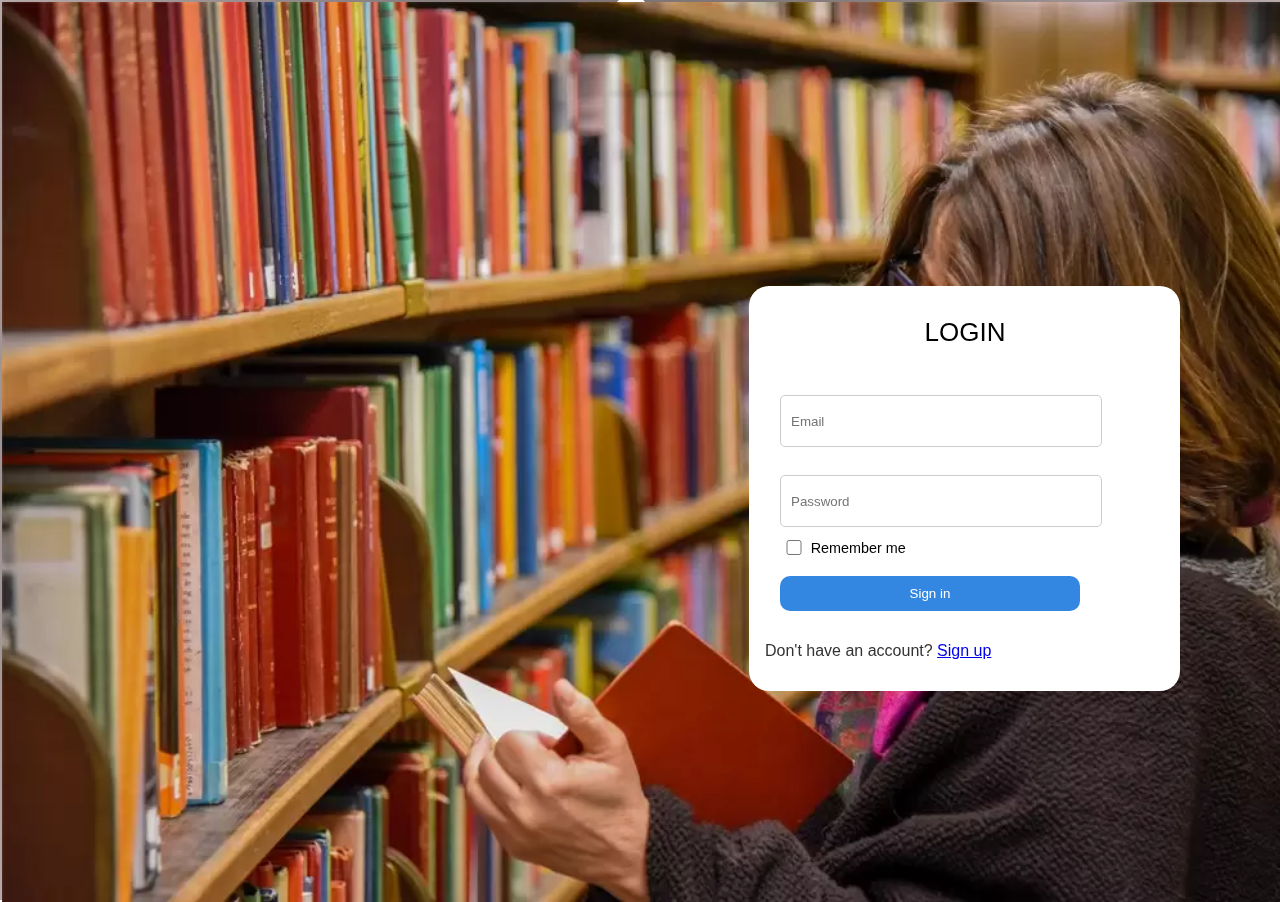
<file: Library/index.html>
<!DOCTYPE html>
<html lang="en">

<head>
    <meta charset="UTF-8">
    <meta name="viewport" content="width=device-width, initial-scale=1.0">
    <title>Library Sign In</title>
    <link rel="stylesheet" href="style.css">
</head>

<body>
    
    <div class="cube-wrapper">
        <div class="cube-folding">
            <span class="leaf1"></span>
            <span class="leaf2"></span>
            <span class="leaf3"></span>
            <span class="leaf4"></span>
        </div>
        <span class="loading" data-name="Loading">Loading</span>
    </div>

    <div class="bg"></div>
    <img src="images/img-1.webp" alt="image" class="left-image">
    <main class="form-signin">
        <h1 class="h3"><b>LOGIN</b></h1>
        <form action="bookstore.html" method="GET">

            <div class="form-floating">
                <input type="email" class="form-control" id="floatingInput" placeholder="Email" required>
            </div>
            <br>
            <div class="form-floating">
                <input type="password" class="form-control" id="floatingPassword" placeholder="Password" required>
            </div>
            <div class="form-check form-switch">
                <input class="form-check-input" type="checkbox" value="1" name="remember_me" id="rememberMeSwitch">
                <label class="form-check-label" for="rememberMeSwitch"> Remember me</label>
            </div> <br>
            <button class="submit-btn" type="submit">Sign in <a href="bookstore.html"></a></button>
        </form>
        <p>Don't have an account? <a href="signup.html" id="signup-link">Sign up</a></p>
    </main>

    <script src="script.js"></script>
</body>

</html>
</file>
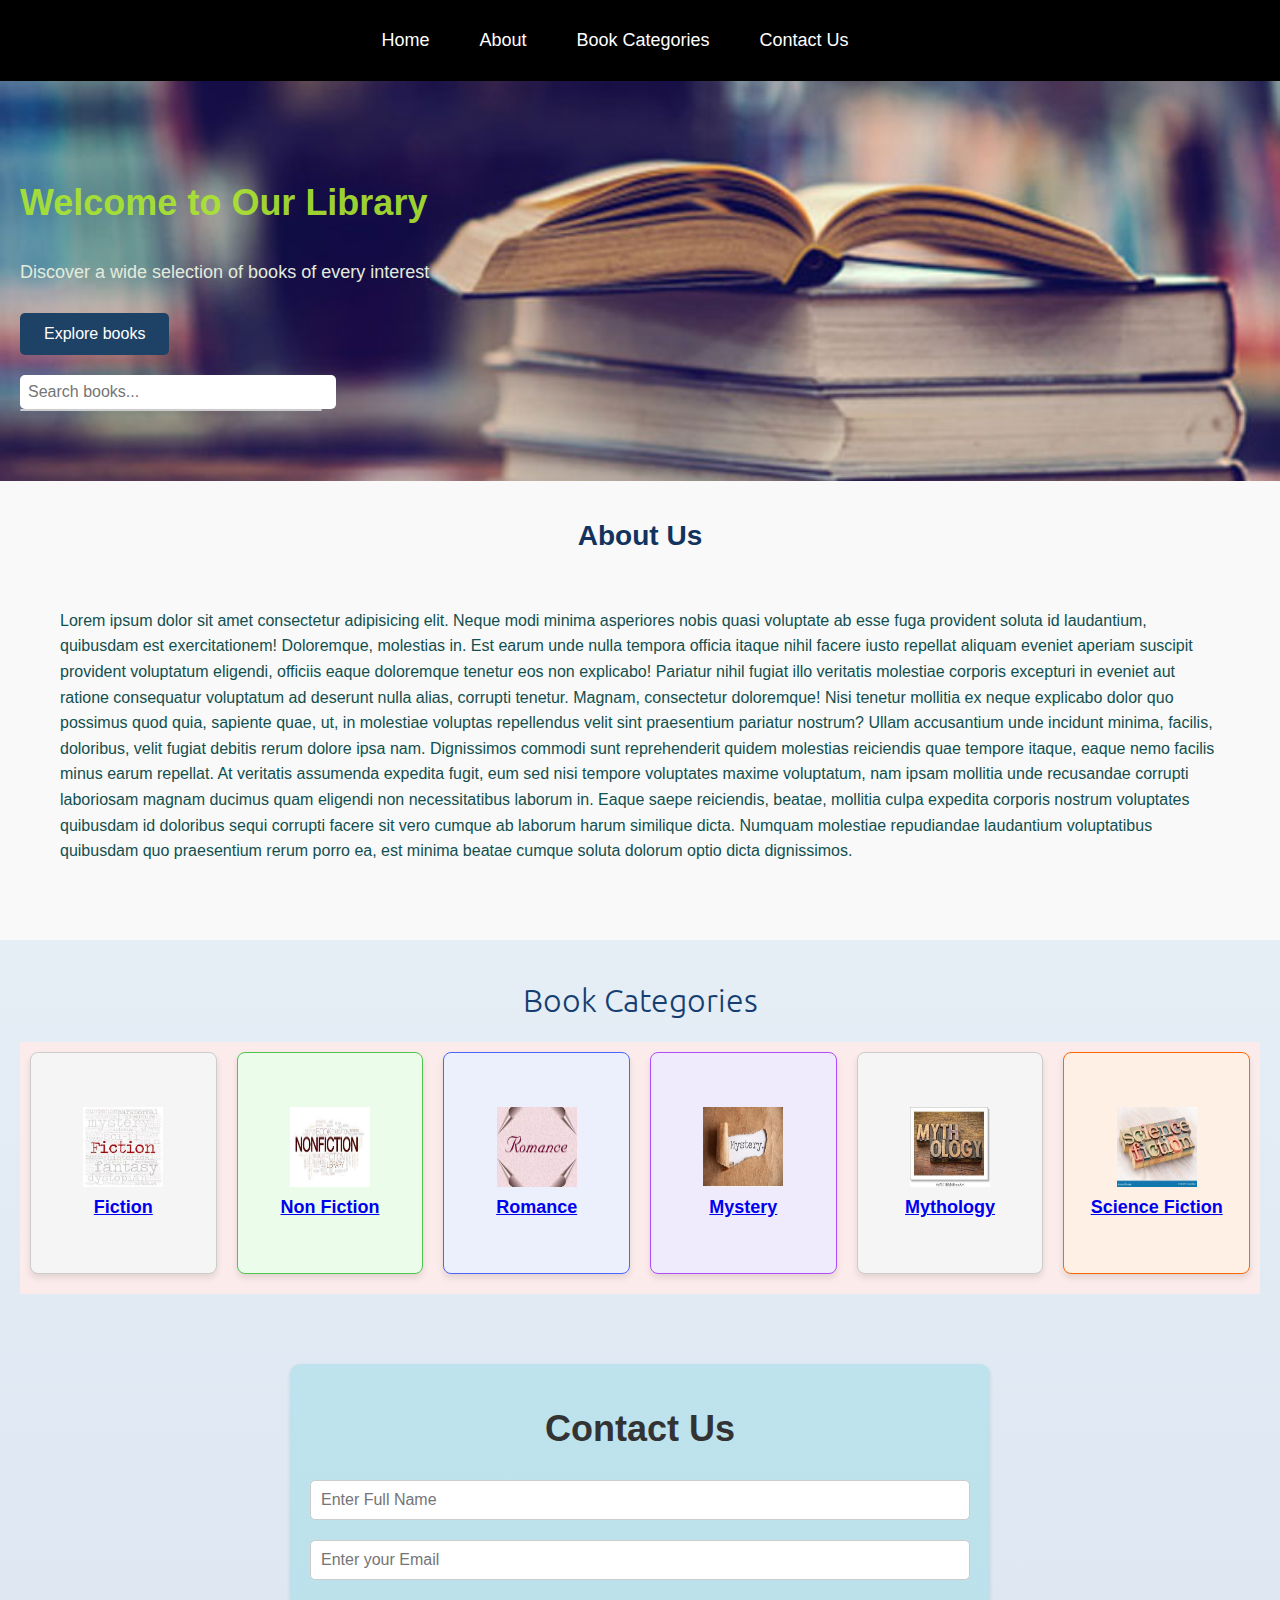
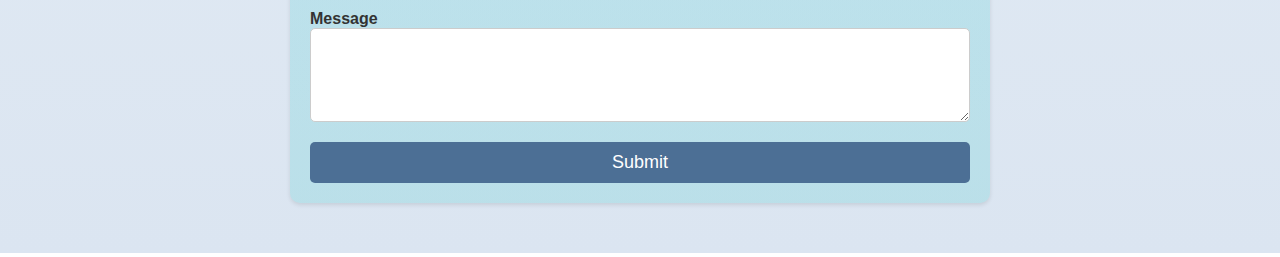
<file: Library/bookstore.html>
<!DOCTYPE html>
<html lang="en">
<head>
    <meta charset="UTF-8">
    <meta name="viewport" content="width=device-width, initial-scale=1.0">
    <title>Book Store</title>
    <link rel="stylesheet" href="bsstyle.css">
</head>
<body>
    <nav class="navbar">
        <ul>
            <li> <a href="#home">Home</a></li>
            <li> <a href="#about">About</a></li>
            <li> <a href="#book-list">Book Categories</a></li>
            <li> <a href="#contact-us">Contact Us</a></li>
        </ul>

    </nav>

    <!-- Home -->
    <div class="homepage" id="home">
        
        <h2>Welcome to Our Library</h2>
        <p>Discover a wide selection of books of every interest</p>
        <a href="#book-list" class="btn">Explore books</a>

        <div class="search-container">
            <input type="text" id="search-input" placeholder="Search books...">
            <ul id="suggestions-list"></ul>
        </div>
    </div>

    <!-- About -->
    <div class="about" id="about">
        <h1>About Us</h1>
        <p>Lorem ipsum dolor sit amet consectetur adipisicing elit. Neque modi minima asperiores nobis quasi voluptate ab esse fuga provident soluta id laudantium, quibusdam est exercitationem! Doloremque, molestias in. Est earum unde nulla tempora officia itaque nihil facere iusto repellat aliquam eveniet aperiam suscipit provident voluptatum eligendi, officiis eaque doloremque tenetur eos non explicabo! Pariatur nihil fugiat illo veritatis molestiae corporis excepturi in eveniet aut ratione consequatur voluptatum ad deserunt nulla alias, corrupti tenetur. Magnam, consectetur doloremque! Nisi tenetur mollitia ex neque explicabo dolor quo possimus quod quia, sapiente quae, ut, in molestiae voluptas repellendus velit sint praesentium pariatur nostrum? Ullam accusantium unde incidunt minima, facilis, doloribus, velit fugiat debitis rerum dolore ipsa nam. Dignissimos commodi sunt reprehenderit quidem molestias reiciendis quae tempore itaque, eaque nemo facilis minus earum repellat. At veritatis assumenda expedita fugit, eum sed nisi tempore voluptates maxime voluptatum, nam ipsam mollitia unde recusandae corrupti laboriosam magnam ducimus quam eligendi non necessitatibus laborum in. 
            Eaque saepe reiciendis, beatae, mollitia culpa expedita corporis nostrum voluptates quibusdam id doloribus sequi corrupti facere sit vero cumque ab laborum harum 
            similique dicta. Numquam molestiae repudiandae laudantium voluptatibus quibusdam quo praesentium rerum porro ea, est minima beatae cumque soluta dolorum optio dicta dignissimos.</p>
    </div>

    <!-- Book List -->
    <main id="book-list">
        <h1>Book Categories</h1>
    <div class="categories" id="fiction">
        <div class="category-box">
            <img src="images/fiction.jpeg" alt="Fiction icon">
            <h2><a href="bcindex.html">Fiction</a></h2>
        </div>
        <div class="category-box" id="non-fiction">
            <img src="images/non fiction.jpeg" alt="Non-fiction Icon">
            <h2><a href="bcindex.html">Non Fiction</a></h2>
        </div>
        <div class="category-box" id="romance">
            <img src="images/romance.jpeg" alt="Romance Icon">
            <h2><a href="bcindex.html">Romance</a></h2>
        </div>
        <div class="category-box" id="mystery">
            <img src="images/mystery.jpg" alt="Mystery Icon">
            <h2><a href="bcindex.html">Mystery</a></h2>
        </div>
        <div class="category-box" id="mythology">
            <img src="images/mythology.jpeg" alt="Mythology Icon">
            <h2><a href="bcindex.html">Mythology</a></h2>
        </div>
        <div class="category-box" id="science-fiction">
            <img src="images/science-fiction.jpeg" alt="Scienece-fiction Icon">
            <h2><a href="bcindex.html">Science Fiction</a></h2>
        </div>
    </div>
    </main>
    

    <!-- Contact Us -->
    <div class="contact-container" id="contact-us">
        <h1>Contact Us</h1>
        <form id="contact-form">
            
            <input type="text" id="name" name="name" placeholder="Enter Full Name" required>
    
            
            <input type="email" id="email" name="email" placeholder="Enter your Email" required>
    
            <label for="message">Message</label>
            <textarea id="message" name="message" rows="4" required></textarea>
    
            <button type="submit">Submit</button>
        </form>
    </div>
    <script src="bscontact.js"></script>
</body>
</html>
</file>
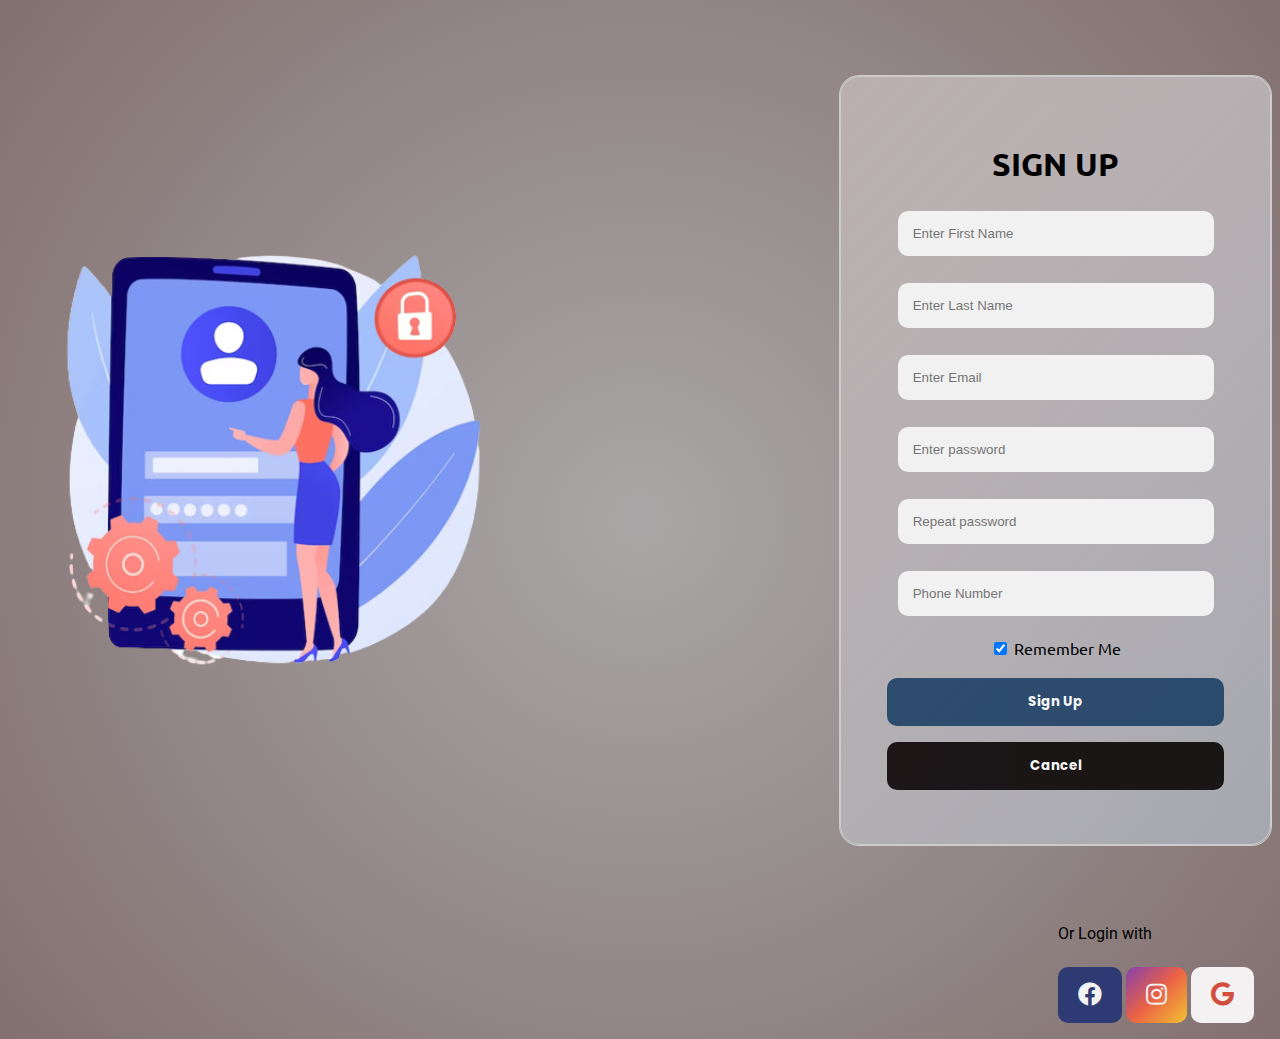
<file: Library/signup.html>
<!DOCTYPE html>
<html lang="en">

<head>
    <meta charset="UTF-8">
    <meta name="viewport" content="width=device-width, initial-scale=1.0">
    <title>Sign Up</title>
    <link rel="stylesheet" href="styles.css">
    <link rel="stylesheet" href="https://cdnjs.cloudflare.com/ajax/libs/font-awesome/5.15.3/css/all.min.css">
    <link href="https://fonts.googleapis.com/css2?family=Roboto:wght@300;400;500&display=swap" rel="stylesheet">

<body>
    
    <div class="center-content">
        <img src="images/img-2.png" alt="" class="left-img">
        <div class="form-container">
            <form action="bookstore.html" method="GET" class="formsu">

                <div class="container">
                    <h1>SIGN UP</h1>
                    <input type="text" placeholder="Enter First Name" name="fname" required>
                    <input type="text" placeholder="Enter Last Name" name="lname" required> <br>
                    <input type="text" placeholder="Enter Email" name="email" required> <br>
                    <input type="password" placeholder="Enter password" name="pwd" required> <br>
                    <input type="password" placeholder="Repeat password" name="pwd-repeat" required> <br>
                    <input type="tel" placeholder="Phone Number" name="phno" required> <br>
                    <input type="checkbox" checked="checked" name="Remember" class="chrem"> Remember Me

                    <div class="clearfix">
                        <button type="submit" class="signupbtn"><b>Sign Up</b><a href="bookstore.html"></a></button>
                        <button type="button" class="cancelbtn"><b>Cancel</b></button>
                    </div>
                    
                </div>
            </form>
        </div>
        
    </div>

    <div class="social-login">
        <p>Or Login with</p>
        <button class="loginor" id="facebook" onclick="openFacebook()"><i class="fab fa-facebook"></i></button>
        <button class="loginor" id="insta" onclick="openInstagram()"><i class="fab fa-instagram"></i></button>
        <button class="loginor" id="gmail" onclick="openGoogle()"><i class="fab fa-google"></i></button>

    </div>

    <script src="siscript.js"></script>
</body>

</html>
</file>
<file: Library/style.css>
@import url('https://fonts.googleapis.com/css2?family=Poppins:wght@300&family=Ubuntu&display=swap');
@import url('https://fonts.googleapis.com/css2?family=Poppins:wght@300&family=Ubuntu&display=swap');

body {
    min-height: 100vh;
    margin: 0;
    background: white;
    font-family: Arial, sans-serif;
    display: flex;
    flex-direction: column;
    align-items: center;
    justify-content: center;
    color: #333;
}


h1 {
    font-size: 26px;
    font-weight: 300;
    font-family: "Archivo Narrow", sans-serif;
    padding: 50px 20px;
}

.cube-wrapper {
    position: relative;
}

.cube-folding {
    width: 50px;
    height: 50px;
    display: inline-block;
    transform: rotate(45deg);
    font-size: 0;
}

.cube-folding span {
    position: relative;
    width: 25px;
    height: 25px;
    display: inline-block;
    transform: scale(1.1);
}

.cube-folding span::before {
    content: "";
    background-color: #fff;
    position: absolute;
    left: 0;
    top: 0;
    display: block;
    width: 25px;
    height: 25px;
    transform-origin: 100% 100%;
    animation: folding 2.5s infinite linear both;
}

.cube-folding .leaf2 {
    transform: rotate(90deg) scale(1.1);
}

.cube-folding .leaf2::before {
    animation-delay: 0.3s;
}

.cube-folding .leaf3 {
    transform: rotate(270deg) scale(1.1);
}

.cube-folding .leaf3::before {
    animation-delay: 0.9s;
}

.cube-folding .leaf4 {
    transform: rotate(180deg) scale(1.1);
}

.cube-folding .leaf4::before {
    animation-delay: 0.6s;
}

@keyframes folding {

    0%,
    10% {
        transform: perspective(140px) rotateX(-180deg);
        opacity: 0;
    }

    25%,
    75% {
        transform: perspective(140px) rotateX(0deg);
        opacity: 1;
    }

    90%,
    100% {
        transform: perspective(140px) rotateY(180deg);
        opacity: 0;
    }
}

.cube-wrapper::after {
    content: "";
    position: absolute;
    left: 0;
    right: 0;
    bottom: -20px;
    margin: auto;
    width: 90px;
    height: 6px;
    z-index: 1;
    background-color: rgba(0, 0, 0, 0.1);
    border-radius: 100%;
    filter: blur(2px);
    animation: shadow 0.5s ease infinite alternate;
}

.loading {
    font-size: 12px;
    letter-spacing: 0.1em;
    display: block;
    position: relative;
    top: 25px;
    animation: text 0.5s ease infinite alternate;
    font-family: 'Poppins', sans-serif;
    font-size: 15px;
    color: white;
}

@keyframes text {
    100% {
        top: 35px;
    }
}

.left-image{
    position: absolute;
    left:2px;
    top: 2px;
    height: 100vh;
}

.bg {
    position: absolute;
    z-index: -1;
    top: 0;
    right: 0;
    bottom: 0;
    left: 0;
    background-image: radial-gradient(circle at 50% 50%, #363030, #b7a9a9);
}

.form-floating input{
    padding: 10px;
    margin-bottom: 10px;
    border: 1px solid #ccc;
    border-radius: 5px;
    outline: none;

}

.form-floating button{
    background-color: #007BFF;
    color: #fff;
    padding: 10px;
    border: none;
    border-radius: 5px;
    cursor: pointer;

}

.form-signin {
    width: 100%;
    max-width: 400px;
    margin: auto;
    background: white;
    backdrop-filter: blur(10px);
    border-top: 1px solid rgba(255, 255, 255, 0.2);
    border-left: 1px solid rgba(255, 255, 255, 0.2);
    border-radius: 20px; 
    padding: 15px;
    margin-right: 100px;
}

.form-signin h1 {
    margin-top: 0px;
    border-top-left-radius: 3px;
    border-top-right-radius: 3px;
    color: black;
    padding: 15px;
    text-align: center;
}

.form-signin form {
    padding: 15px;
}

.form-signin .btn {
    color: black;
    width: 500px;
    height: 25px;
}

.form-signin .btn:hover,
.form-signin .btn:focus {
    background: rgba(255, 255, 255, 0.1);
}

.form-signin .form-control:focus {
    border-color: #ced4da;
}

.form-signin .form-control {
    background: rgba(255, 255, 255, 0.9);
    width: 300px;
    height: 30px;
}

.form-signin .form-check {
    display: flex;
    align-items: center;
    color: rgba(255, 255, 255, 0.65);
}

.form-signin .form-check label {
    font-size: 0.9em;
    color: black;
}

.form-signin .form-check .form-check-input {
    width: 20px;
    height: 15px;
    margin-right: 0.5em;
  }

.form-signin .checkbox {
    margin-bottom: 1rem;
}

.submit-btn {
    width: 300px;
    height: 35px;
    color: rgb(255, 255, 255);
    background-color: #3487e0;
    border-radius: 10px;
    border: none; 
}

.submit-btn:hover{
    background-color:rgb(34, 118, 121) ;
}
</file>
<file: Library/bsstyle.css>
@import url('https://fonts.googleapis.com/css2?family=Montserrat:wght@600&family=Poppins:wght@300&family=Ubuntu&display=swap');


.navbar{
    background-color: black;
    padding: 30px 0;
    color: white;
}

.navbar ul{
    list-style: none;
    margin: 0;
    padding: 0;
    display: flex;
    justify-content: center;
}

.navbar li{
    margin-right: 50px;
}

.navbar list-style:last-child{
    margin-right: 0;
}

.navbar a{
    color: white ;
    text-decoration: none;
    font-size: 18px;
    
}

.navbar a:hover{
    font-weight: bold;
}

body {
    background: linear-gradient(to bottom, #f0f7fa, #dbe5f1);
}

/* Home */
.homepage {
    background-image: url("images/img-3.jpg");
    background-size: cover;
    background-position: center;
    height: 400px;
    display: flex;
    flex-direction: column;
    justify-content: center;
    align-items: flex-start; 
    text-align: left; 
    padding-left: 20px; 
    color: black;
}

.homepage h1{
    color: rgb(255, 255, 255);
}

.homepage h2 {
    font-size: 36px;
    margin-bottom: 20px;
    color: rgba(172, 230, 48, 0.91);
}

.homepage p {
    font-size: 18px;
    margin-bottom: 30px;
    color: rgb(227, 235, 221);
}

.btn {
    background-color: #1e4166;
    color: white;
    padding: 12px 24px;
    border: none;
    border-radius: 5px;
    text-decoration: none;
    font-size: 16px;
}

.btn:hover {
    background-color: #1a3557;
    cursor: pointer;
}


/* About */
.about{
    padding: 20px;
    background-color: #f9f9f9;
    color: #333;
}

.about h1{
    font-size: 28px;
    margin-bottom: 10px;
    color: #11335d;
}

.about p{
    font-size: 16px;
    line-height: 1.6;
    padding: 40px;
    color: #124f4f;
}


body {
    font-family: Arial, sans-serif;
    margin: 0;
    padding: 0;
}

.booklist {
    padding: 20px;
}

h1 {
    text-align: center;
}



/* Category Boxes */
.category-boxes {
    display: grid;
    grid-template-columns: repeat(3, 1fr);
    grid-gap: 20px;
}

.category-box {
    flex: 1;
    margin: 10px;
    padding: 20px;
    border: 1px solid #ccc;
    border-radius: 5px;
    background-color: #f1f1f1;
}

.category-box h3 {
    margin-bottom: 10px;
}

/* Styling for different categories */
#fiction {
    border-color: #fc4c4e;
    background-color: #fcebeb;
}

#non-fiction {
    border-color: #4fc54e;
    background-color: #ecfceb;
}

#romance {
    border-color: #4e65fc;
    background-color: #ebf0fc;
}

#mystery {
    border-color: #ad4cfc;
    background-color: #f0ebfc;
}

#Mythology {
    border-color: #696869;
    background-color: #e6dfdf;
}

#science-fiction {
    border-color: #ff6600;
    background-color: #fff0e6;
}

/* contact us */
.contact-container {
    width: 660px;
    margin: 50px auto;
    padding: 20px;
    background-image: linear-gradient(180deg, #12C2D12B 0%, #10C0BE29 100%);
    box-shadow: 0 2px 4px rgba(0, 0, 0, 0.1);
    border-radius: 10px;
}

.contact-container h1 {
    text-align: center;
    color: #333;
    margin-bottom: 30px;
    font-size: 36px;
}

.contact-container form {
    display: flex;
    flex-direction: column;
}

.contact-container label {
    margin-top: 10px;
    font-weight: bold;
    color: #333;
    font-size: 16px;
}

.contact-container input,
.contact-container textarea {
    padding: 10px;
    margin-bottom: 20px;
    border: 1px solid #ccc;
    border-radius: 5px;
    font-size: 16px;
}

.contact-container button {
    padding: 10px 20px;
    background-color: #4c6f95;
    color: white;
    border: none;
    border-radius: 5px;
    cursor: pointer;
    font-size: 18px;
}

.contact-container button:hover {
    background-color: #071e3b;
}


/* Search  */
.search-container {
    position: relative;
    display: flex;
    align-items: center;
    margin-right: 20px;
    margin-top: 20px;
}

#search-input {
    padding: 8px;
    border: none;
    border-radius: 5px;
    font-size: 16px;
    width: 300px;
    outline: none;
}

#suggestions-list {
    list-style: none;
    padding: 0;
    margin: 0;
    position: absolute;
    background-color: #fff;
    box-shadow: 0 2px 4px rgba(0, 0, 0, 0.1);
    border: 1px solid #ccc;
    border-radius: 5px;
    max-height: 200px;
    overflow-y: auto;
    width: 300px;
    top: 100%; 
    left: 0; 
    z-index: 1;
}

#suggestions-list li {
    padding: 10px;
    cursor: pointer;
    transition: background-color 0.3s;
}

#suggestions-list li:hover {
    background-color: #f1f1f1;
}
main {
    padding: 20px;
}

.categories {
    display: flex;
    flex-wrap: wrap;
}

.categories {
    display: flex;
    flex-wrap: wrap;
    justify-content: space-between;
}

.category-box {
    width: calc(30% - 20px);
    height: 180px;
    background-color: #f5f5f5;
    border-radius: 8px;
    margin-bottom: 20px;
    padding: 20px;
    display: flex;
    flex-direction: column;
    justify-content: center;
    align-items: center;
    box-shadow: 0 4px 6px rgba(0, 0, 0, 0.1);
    transition: transform 0.2s ease-in-out;
}

.category-box img {
    width: 80px;
    height: 80px;
    margin-bottom: 10px;
}

.category-box h2 {
    margin: 0;
    font-size: 18px;
    text-align: center;
    color: #333;
}

#fiction {
    border-color: #fc4c4e;
    background-color: #fcebeb;
}

#non-fiction {
    border-color: #4fc54e;
    background-color: #ecfceb;
}

#romance {
    border-color: #4e65fc;
    background-color: #ebf0fc;
}

#mystery {
    border-color: #ad4cfc;
    background-color: #f0ebfc;
}

#Mythology {
    border-color: #696869;
    background-color: #e6dfdf;
}

#science-fiction {
    border-color: #ff6600;
    background-color: #fff0e6;
}

main h1{
    color: #153e71;
    font-family: 'Ubuntu', sans-serif;
    font-weight: lighter;
}
</file>
<file: Library/styles.css>
@import url('https://fonts.googleapis.com/css2?family=Montserrat:wght@600&family=Poppins:wght@300&family=Ubuntu&display=swap');
  @import url('https://fonts.googleapis.com/css2?family=Montserrat:wght@600&family=Poppins:wght@300&family=Ubuntu&display=swap');

body {
    background-image: radial-gradient(circle at 50% 50%, #a9a7a7, #5d4444c3);
    font-family: 'Roboto', sans-serif; 
    /* background-color: #5f36366a */
}



.center-content {
    display: flex;
    justify-content: center;
    align-items: center;
    height: 100vh;
}

.left-img{
    width: 50%; 
    max-width: 600px; 
    margin-right: 300px; 
    border-radius: 20px;
}

.form-container{
    margin-top: 5px;
   
    border: 1px solid #ccc;
    border-radius: 20px;
    background-image: linear-gradient(135deg, #bbb0b0, #acb3bd8c);
    
}

.formsu {
    border: 1px solid #ccc;
    border-radius: 20px;
    background-image: linear-gradient(135deg, #bbb0b0, #acb3bd8c);
    padding: 30px;
}

.chrem {
    margin-bottom: 15px;
}

input[type="text"],
input[type="password"],
input[type="tel"] {
    width: 85%;
    padding: 15px;
    margin: 5px 0 22px 0;
    display: inline-block;
    border: none;
    background: #f1f1f1;
    border-radius: 10px;
}

input[type="text"]:focus,
input[type="password"]:focus,
input[type="tel"]:focus {
    background-color: #ddd;
    outline: none;
}

button {
    background-color: #1e4166;
    color: white;
    padding: 14px 20px;
    margin: 8px 0;
    border: none;
    cursor: pointer;
    border-radius: 10px;
    opacity: 0.9;
    transition: opacity 0.2s ease-in-out; 
}

button:hover {
    opacity: 1; 
}

.cancelbtn {
    padding: 14px;
    background-color: #0b0606;
    width: 100%; 
}

.signupbtn {
    padding: 14px;
    width: 100%; 
}

.cancelbtn,
.signupbtn {
    float: left;
    font-family: 'Poppins', sans-serif;
}

.container {
    padding: 16px;
    text-align: center;
    font-family: 'Ubuntu', sans-serif;
}

.clearfix::after {
    content: "";
    clear: both;
    display: table;
}


.loginor{
    background-color: #000000;
    font-size: 24px;
    display: inline;
    align-items: center;
    justify-content: center;
}

.social-login {
    margin-left: 1050px;
}

#facebook{
    background-color: rgb(36, 52, 115);
}

#insta{
    background-image: linear-gradient(135deg, #833AB4, #F56040, #FFCB2B);
}

#gmail{
    background-color: #FFFFFF;
    color: #DB4A39;
}
</file>
